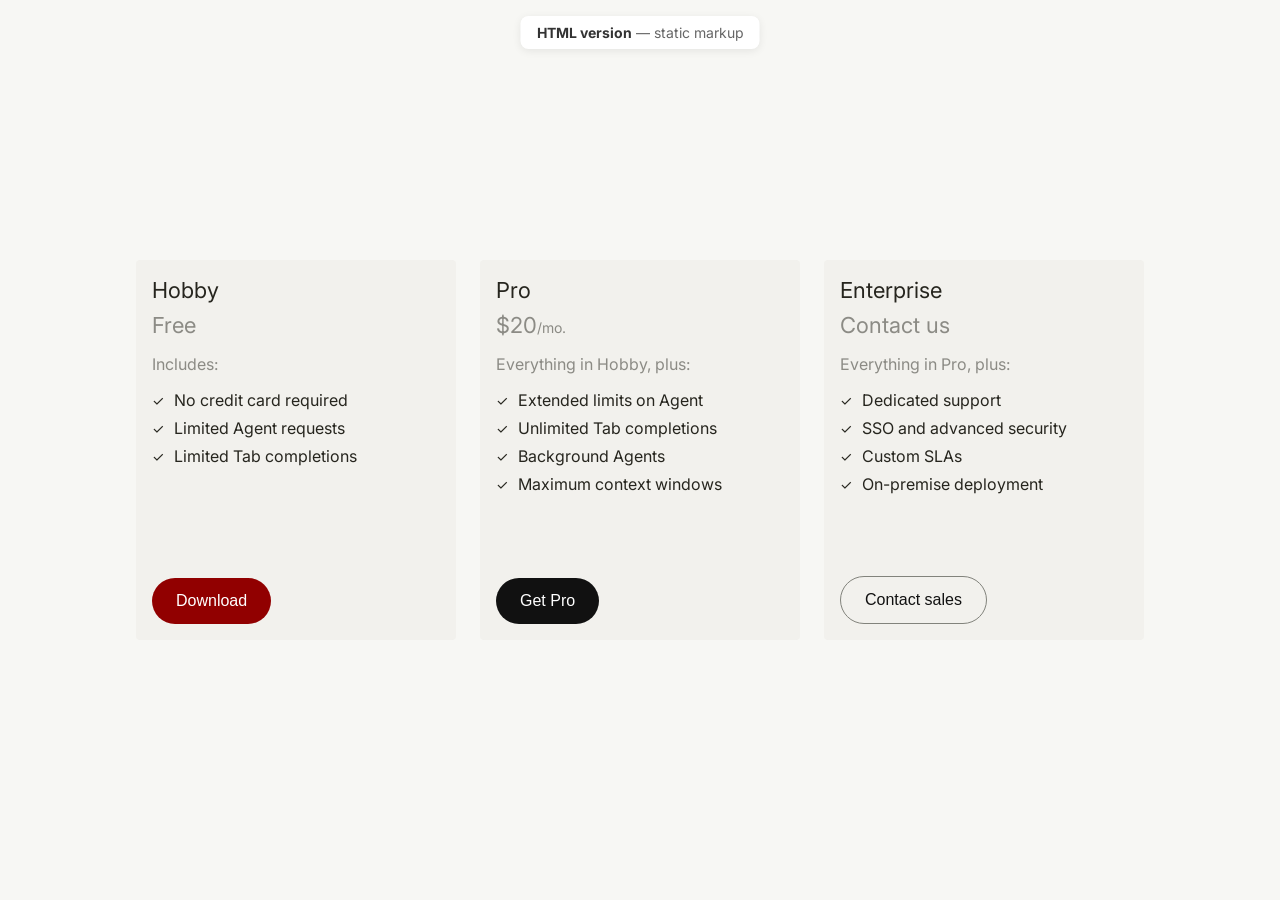
<file: index.html>
<!DOCTYPE html>
<html lang="en">
<head>
    <!-- Character encoding for correct text display -->
    <meta charset="UTF-8">
    <!-- Responsive: scales layout on mobile -->
    <meta name="viewport" content="width=device-width, initial-scale=1.0">
    <title>Pricing Plans — HTML version</title>
    <!-- Preconnect speeds up font loading -->
    <link rel="preconnect" href="https://fonts.googleapis.com">
    <link rel="preconnect" href="https://fonts.gstatic.com" crossorigin>
    <!-- Inter: weights 400, 500, 600, 700 -->
    <link href="https://fonts.googleapis.com/css2?family=Inter:wght@400;500;600;700&display=swap" rel="stylesheet">
    <link rel="stylesheet" href="styles.css">
</head>
<body>
    <!-- Version badge: fixed at top center -->
    <p class="page-label"><strong>HTML version</strong> — static markup</p>

    <!-- Pricing cards: horizontal row, centered -->
    <div class="cards-container">
        <!-- Card 1: Hobby (free tier) -->
        <div class="card">
            <div class="card-top">
                <h3 class="card-title">Hobby</h3>
                <p class="card-price">
                    <span class="card-price-amount">Free</span>
                </p>
                <div class="card-content">
                    <p class="includes-text">Includes:</p>
                    <ul class="features-list">
                        <li>
                            <span class="checkmark">✓</span>
                            No credit card required
                        </li>
                        <li>
                            <span class="checkmark">✓</span>
                            Limited Agent requests
                        </li>
                        <li>
                            <span class="checkmark">✓</span>
                            Limited Tab completions
                        </li>
                    </ul>
                </div>
            </div>
            <button class="download-button secondary">Download</button>
        </div>

        <!-- Card 2: Pro (paid tier) -->
        <div class="card">
            <div class="card-top">
                <h3 class="card-title">Pro</h3>
                <p class="card-price">
                    <span class="card-price-amount">$20</span>
                    <span class="card-price-period">/mo.</span>
                </p>
                <div class="card-content">
                    <p class="includes-text">Everything in Hobby, plus:</p>
                    <ul class="features-list">
                        <li>
                            <span class="checkmark">✓</span>
                            Extended limits on Agent
                        </li>
                        <li>
                            <span class="checkmark">✓</span>
                            Unlimited Tab completions
                        </li>
                        <li>
                            <span class="checkmark">✓</span>
                            Background Agents
                        </li>
                        <li>
                            <span class="checkmark">✓</span>
                            Maximum context windows
                        </li>
                    </ul>
                </div>
            </div>
            <button class="download-button primary">Get Pro</button>
        </div>

        <!-- Card 3: Enterprise (team/org tier) -->
        <div class="card">
            <div class="card-top">
                <h3 class="card-title">Enterprise</h3>
                <p class="card-price">
                    <span class="card-price-amount">Contact us</span>
                </p>
                <div class="card-content">
                    <p class="includes-text">Everything in Pro, plus:</p>
                    <ul class="features-list">
                        <li>
                            <span class="checkmark">✓</span>
                            Dedicated support
                        </li>
                        <li>
                            <span class="checkmark">✓</span>
                            SSO and advanced security
                        </li>
                        <li>
                            <span class="checkmark">✓</span>
                            Custom SLAs
                        </li>
                        <li>
                            <span class="checkmark">✓</span>
                            On-premise deployment
                        </li>
                    </ul>
                </div>
            </div>
            <button class="download-button outline">Contact sales</button>
        </div>
    </div>
</body>
</html>
</file>
<file: styles.css>
/* ============================================
   Reset & base
   ============================================ */

/* Remove default margins/padding; border-box for predictable widths */
* {
    margin: 0;
    padding: 0;
    box-sizing: border-box;
}

/* Page: centered content, full-height, warm off-white background */
body {
    font-family: 'Inter', -apple-system, BlinkMacSystemFont, 'Segoe UI', Roboto, sans-serif;
    background-color: #f7f7f4;
    display: flex;
    justify-content: center;
    align-items: center;
    min-height: 100vh;
    padding: 20px;
}

/* ============================================
   Cards layout
   ============================================ */

/* Wrapper: horizontal row of cards, 24px gap */
.cards-container {
    display: flex;
    flex-direction: row;
    gap: 24px;
    flex-wrap: nowrap;
    justify-content: center;
    align-items: flex-start;
}

/* Single card: column layout, fixed width, cream background */
.card {
    display: flex;
    flex-direction: column;
    min-height: 380px;
    background-color: #f2f1ed;
    border-radius: 4px;
    padding: 16px;
    width: 320px;
    flex-shrink: 0;
}

/* Top section: title, price, features (no button) */
.card-top {
    display: flex;
    flex-direction: column;
}

/* Plan name (e.g. Hobby, Pro) */
.card-title {
    font-size: 22px;
    line-height: 28px;
    font-weight: 400;
    color: #26251e;
    margin-bottom: 8px;
}

/* Price row: amount + optional period aligned on baseline */
.card-price {
    font-size: 20px;
    color: rgba(38, 37, 30, 0.5);
    display: inline-flex;
    align-items: baseline;
}

.card-price-amount {
    font-size: 22px;
    font-weight: 400;
    color: rgba(38, 37, 30, 0.5);
}

/* e.g. “/mo.” — smaller, muted */
.card-price-period {
    font-size: 14px;
    color: rgba(38, 37, 30, 0.5);
}

/* Spacer above the CTA so button sits at card bottom */
.card-content {
    margin-bottom: 32px;
}

/* “Includes:” / “Everything in Hobby, plus:” — muted intro text */
.includes-text {
    font-size: 16px;
    color: rgba(38, 37, 30, 0.5);
    margin: 16px 0px;
}

/* Feature list: no bullets, vertical spacing */
.features-list {
    list-style: none;
    padding: 0;
}

.features-list li {
    display: flex;
    align-items: center;
    margin-bottom: 8px;
    font-size: 16px;
    color: #26251e;
}

/* Checkmark (✓) before each feature */
.checkmark {
    color: #26251e;
    font-size: 14px;
    margin-right: 10px;
    font-weight: 400;
}

/* ============================================
   Buttons
   ============================================ */

/* Base: pill shape, push to bottom of card via margin-top: auto */
.download-button {
    margin-top: auto;
    width: fit-content;
    background-color: #e6e5e0;
    border: none;
    border-radius: 999px;
    padding: 14px 24px;
    font-size: 16px;
    font-weight: 500;
    color: #fff;
    cursor: pointer;
    transition: background-color 0.2s ease;
}

.download-button:hover {
    background-color: #a7a6a2;
    color: #fff;
}

.download-button:active {
    background-color: #D8D6CE;
}

/* Primary: dark fill (main CTA) */
.download-button.primary {
    background-color: #111;
}

.download-button.primary:hover {
    background-color: #333;
    color: #fff;
}

.download-button.primary:active {
    background-color: #333;
}

/* Outline: transparent with border */
.download-button.outline {
    background-color: transparent;
    border: 1px solid #82837c;
    color: #111;
}

.download-button.outline:hover {
    border: 1px solid #910000;
    color: #910000;
}

.download-button.outline:active {
    border: 1px solid #910000;
    color: #910000;
}

/* Secondary: red fill (e.g. Download on free tier) */
.download-button.secondary {
    background-color: #910000;
    color: #fff;
}

.download-button.secondary:hover {
    background-color: #b10000;
    color: #fff;
}

.download-button.secondary:active {
    background-color: #b10000;
    color: #fff;
}

/* ============================================
   Page label (version badge)
   ============================================ */

/* Fixed badge at top center; light shadow */
.page-label {
    position: fixed;
    top: 16px;
    left: 50%;
    transform: translateX(-50%);
    font-size: 14px;
    color: #666;
    background: #fff;
    padding: 8px 16px;
    border-radius: 8px;
    box-shadow: 0 2px 8px rgba(0,0,0,0.08);
}

.page-label strong {
    color: #333;
}
</file>
